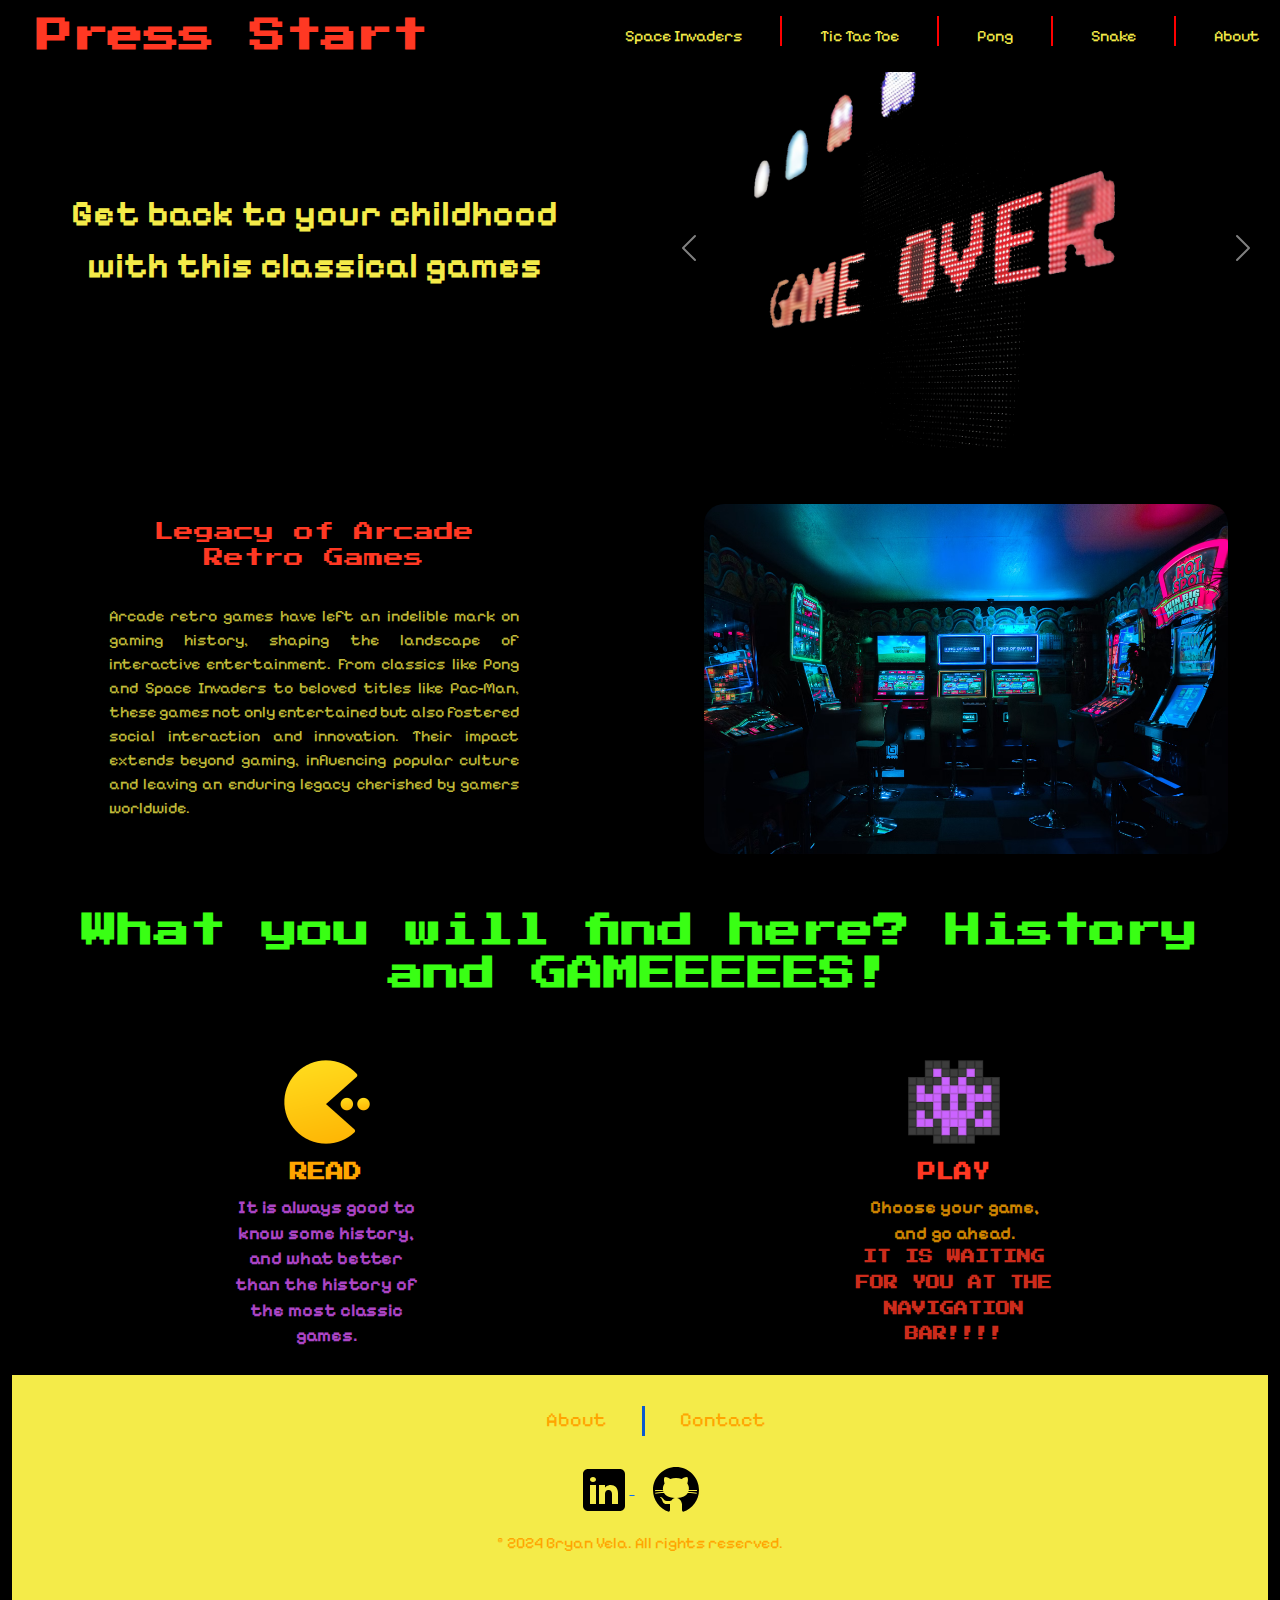
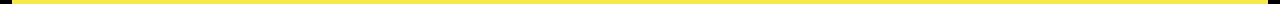
<file: index.html>
<!DOCTYPE html>
<html lang="en">

<head>
    <meta charset="UTF-8">
    <meta name="viewport" content="width=device-width, initial-scale=1.0">
    <meta name="description" content="Classic Video Games Webpage">
    <meta name="keywords" content="Classic Games, Tic Tac Toe, Pong, Snake, Space Invaders">
    <meta name="author" content="Bryan Vela">
    <!-- BS 5.3  start -->
    <link href="https://cdn.jsdelivr.net/npm/bootstrap@5.3.3/dist/css/bootstrap.min.css" rel="stylesheet"
        integrity="sha384-QWTKZyjpPEjISv5WaRU9OFeRpok6YctnYmDr5pNlyT2bRjXh0JMhjY6hW+ALEwIH" crossorigin="anonymous">
    <!-- BS 5.3  end -->
    <link rel="stylesheet" href="css\styles.css">
    <title>Press Start</title>
</head>

<body>
    <div>
        <!-- navbar inicia -->
        <nav class="navbar fixed-top navbar-expand-lg navbar-dark">
            <div class="container-fluid">
                <a class="navbar-brand minilogo" href="">Press Start</a>
                <button class="navbar-toggler" type="button" data-bs-toggle="collapse"
                    data-bs-target="#navbarNavAltMarkup" aria-controls="navbarNavAltMarkup" aria-expanded="false"
                    aria-label="Toggle navigation">
                    <span class="navbar-toggler-icon"></span>
                </button>
                <div class="justify-content-end collapse navbar-collapse" id="navbarNavAltMarkup">
                    <ul class="navbar-nav text-align-right">
                        <li class="nav-item"><a class="nav-link letter2" href="pages\spaceinvaders.html">Space
                                Invaders</a></li>
                        <li class="line"></li>
                        <li class="nav-item"><a class="nav-link letter2" href="pages\tictactoe.html">Tic Tac Toe</a>
                        </li>
                        <li class="line"></li>
                        <li class="nav-item"><a class="nav-link letter2" href="pages\pong.html">Pong</a></li>
                        <li class="line"></li>
                        <li class="nav-item"><a class="nav-link letter2" href="pages\snake.html">Snake</a></li>
                        <li class="line"></li>
                        <li class="nav-item"><a class="nav-link letter2" href="pages\about.html">About</a></li>
                    </ul>
                </div>
            </div>
        </nav>
        <!-- nav bar end -->
        <main>
            <div class="row">
                <div class="col-sm-12 col-md-6 align-content-center p-5">
                    <p class="letter1">Get back to your childhood with this classical games</p>
                </div>
                <div id="carouselExample" class="col-sm-12 col-md-6 carousel slide p-5">
                    <div class="carousel-inner">
                        <div class="carousel-item active picmod picmod">
                            <img src="assets\img\Image Pasted 2024-11-03 at 10.38.56.png" class="d-block w-100"
                                alt="pacman.png">
                        </div>
                        <div class="carousel-item picmod">
                            <img src="assets\img\retro2.jpg" class="d-block w-100" alt="retro2.jpg">
                        </div>
                        <div class="carousel-item picmod">
                            <img src="assets\img\spaceinva1.jpg" class="d-block w-100" alt="spaceinva1.jpg">
                        </div>
                        <div class="carousel-item picmod">
                            <img src="assets\img\retro 3.webp" class="d-block w-100" alt="retro3.webp">
                        </div>
                    </div>
                    <button class="carousel-control-prev" type="button" data-bs-target="#carouselExample"
                        data-bs-slide="prev">
                        <span class="carousel-control-prev-icon" aria-hidden="true"></span>
                        <span class="visually-hidden">Previous</span>
                    </button>
                    <button class="carousel-control-next" type="button" data-bs-target="#carouselExample"
                        data-bs-slide="next">
                        <span class="carousel-control-next-icon" aria-hidden="true"></span>
                        <span class="visually-hidden">Next</span>
                    </button>
                </div>
            </div>
        </main>
        <div class="row">
            <div class="col-sm-12 col-md-6 align-items-center">
                <h2 class="title4 align-content-center">Legacy of Arcade <br>Retro Games</h2>
                <div class="row">
                    <div class="col-sm-1 col-md-2"></div>
                    <p class="col-sm-10 col-md-8 title5">Arcade retro games have left an indelible mark on gaming
                        history, shaping the landscape of
                        interactive entertainment. From classics like Pong and Space Invaders to beloved titles like
                        Pac-Man, these games not only entertained but also fostered social interaction and innovation.
                        Their impact extends beyond gaming, influencing popular culture and leaving an enduring legacy
                        cherished by gamers worldwide.</p>
                    <div class="col-sm-1 col-md-2"></div>
                </div>
                <div></div>
            </div>
            <div class="col-sm-12 col-md-6  p-2">
                <img class="d-block mx-auto img2 img-fluid" src="assets\img\Image Pasted 2024-11-03 at 11.06.17.png"
                    alt="zonegame.png">
            </div>
        </div>
        <div class="container-fluid">
            <h3 class="font6 p-5">What you will find here? History and GAMEEEEES!</h2>
                <div class="container-fluid">
                    <div class="row">
                        <div class="col-6">
                            <img class="d-block mx-auto img-fluid"
                                src="assets\img\Image Pasted 2024-11-03 at 12.18.56.png" alt="space1.png">
                        </div>
                        <div class="col-6">
                            <img class="d-block mx-auto img-fluid"
                                src="assets\img\Image Pasted 2024-11-03 at 12.20.42.png" alt="space2.png">
                        </div>
                    </div>
                    <div class="row">
                        <div class="col-6">
                            <h3 class="d-block mx-auto title2">READ</h3>
                        </div>
                        <div class="col-6">
                            <h3 class="d-block mx-auto title3">PLAY</h3>
                        </div>
                    </div>
                    <div class="row">
                        <div class="col-6">
                            <p class="d-block mx-auto text-center paragrap1">It is always good to know some history, and
                                what better than the
                                history of the
                                most classic games.</p>
                        </div>
                        <div class="col-6">
                            <p class="d-block mx-auto text-center paragrap2">Choose your game, and go ahead. <b><br>IT
                                    IS WAITING FOR YOU AT THE NAVIGATION BAR!!!!</b></p>
                        </div>
                    </div>
                </div>
                <!-- footer start -->
                <footer class="container-fluid">
                    <nav class="col-12 link-bar-2">
                        <ul>
                            <li><a href="pages\about.html">About</a></li>
                            <li class="line2"></li>
                            <li><a href="mailto:bryanedinson1998@hotmail.com">Contact</a></li>
                        </ul>
                    </nav>
                    <div class="col-12 p-0 text-center">
                        <a class="pe-2" href="https://www.linkedin.com/in/bryanedinsonvelan/" target="_blank">
                            <svg xmlns="http://www.w3.org/2000/svg" x="0px" y="0px" width="50" height="50"
                                viewBox="0 0 50 50">
                                <path
                                    d="M41,4H9C6.24,4,4,6.24,4,9v32c0,2.76,2.24,5,5,5h32c2.76,0,5-2.24,5-5V9C46,6.24,43.76,4,41,4z M17,20v19h-6V20H17z M11,14.47c0-1.4,1.2-2.47,3-2.47s2.93,1.07,3,2.47c0,1.4-1.12,2.53-3,2.53C12.2,17,11,15.87,11,14.47z M39,39h-6c0,0,0-9.26,0-10 c0-2-1-4-3.5-4.04h-0.08C27,24.96,26,27.02,26,29c0,0.91,0,10,0,10h-6V20h6v2.56c0,0,1.93-2.56,5.81-2.56 c3.97,0,7.19,2.73,7.19,8.26V39z">
                                </path>
                            </svg>
                        </a>
                        <a class="ps-2" href="https://github.com/bryanvela98" target="_blank">
                            <svg xmlns="http://www.w3.org/2000/svg" x="0px" y="0px" width="50" height="50"
                                viewBox="0 0 50 50">
                                <path
                                    d="M17.791,46.836C18.502,46.53,19,45.823,19,45v-5.4c0-0.197,0.016-0.402,0.041-0.61C19.027,38.994,19.014,38.997,19,39 c0,0-3,0-3.6,0c-1.5,0-2.8-0.6-3.4-1.8c-0.7-1.3-1-3.5-2.8-4.7C8.9,32.3,9.1,32,9.7,32c0.6,0.1,1.9,0.9,2.7,2c0.9,1.1,1.8,2,3.4,2 c2.487,0,3.82-0.125,4.622-0.555C21.356,34.056,22.649,33,24,33v-0.025c-5.668-0.182-9.289-2.066-10.975-4.975 c-3.665,0.042-6.856,0.405-8.677,0.707c-0.058-0.327-0.108-0.656-0.151-0.987c1.797-0.296,4.843-0.647,8.345-0.714 c-0.112-0.276-0.209-0.559-0.291-0.849c-3.511-0.178-6.541-0.039-8.187,0.097c-0.02-0.332-0.047-0.663-0.051-0.999 c1.649-0.135,4.597-0.27,8.018-0.111c-0.079-0.5-0.13-1.011-0.13-1.543c0-1.7,0.6-3.5,1.7-5c-0.5-1.7-1.2-5.3,0.2-6.6 c2.7,0,4.6,1.3,5.5,2.1C21,13.4,22.9,13,25,13s4,0.4,5.6,1.1c0.9-0.8,2.8-2.1,5.5-2.1c1.5,1.4,0.7,5,0.2,6.6c1.1,1.5,1.7,3.2,1.6,5 c0,0.484-0.045,0.951-0.11,1.409c3.499-0.172,6.527-0.034,8.204,0.102c-0.002,0.337-0.033,0.666-0.051,0.999 c-1.671-0.138-4.775-0.28-8.359-0.089c-0.089,0.336-0.197,0.663-0.325,0.98c3.546,0.046,6.665,0.389,8.548,0.689 c-0.043,0.332-0.093,0.661-0.151,0.987c-1.912-0.306-5.171-0.664-8.879-0.682C35.112,30.873,31.557,32.75,26,32.969V33 c2.6,0,5,3.9,5,6.6V45c0,0.823,0.498,1.53,1.209,1.836C41.37,43.804,48,35.164,48,25C48,12.318,37.683,2,25,2S2,12.318,2,25 C2,35.164,8.63,43.804,17.791,46.836z">
                                </path>
                            </svg>
                        </a>
                    </div>
                    <div class="col-12 align-items-center">
                        <p class="col-12 align-items-center" style="font-family: Pixelify Sans; height:50px">© 2024
                            Bryan
                            Vela. All rights reserved.</p>
                    </div>
                </footer>
                <!-- footer end -->
                <script src="https://cdn.jsdelivr.net/npm/bootstrap@5.3.3/dist/js/bootstrap.bundle.min.js"
                    integrity="sha384-YvpcrYf0tY3lHB60NNkmXc5s9fDVZLESaAA55NDzOxhy9GkcIdslK1eN7N6jIeHz"
                    crossorigin="anonymous"></script>
</body>

</html>
</file>
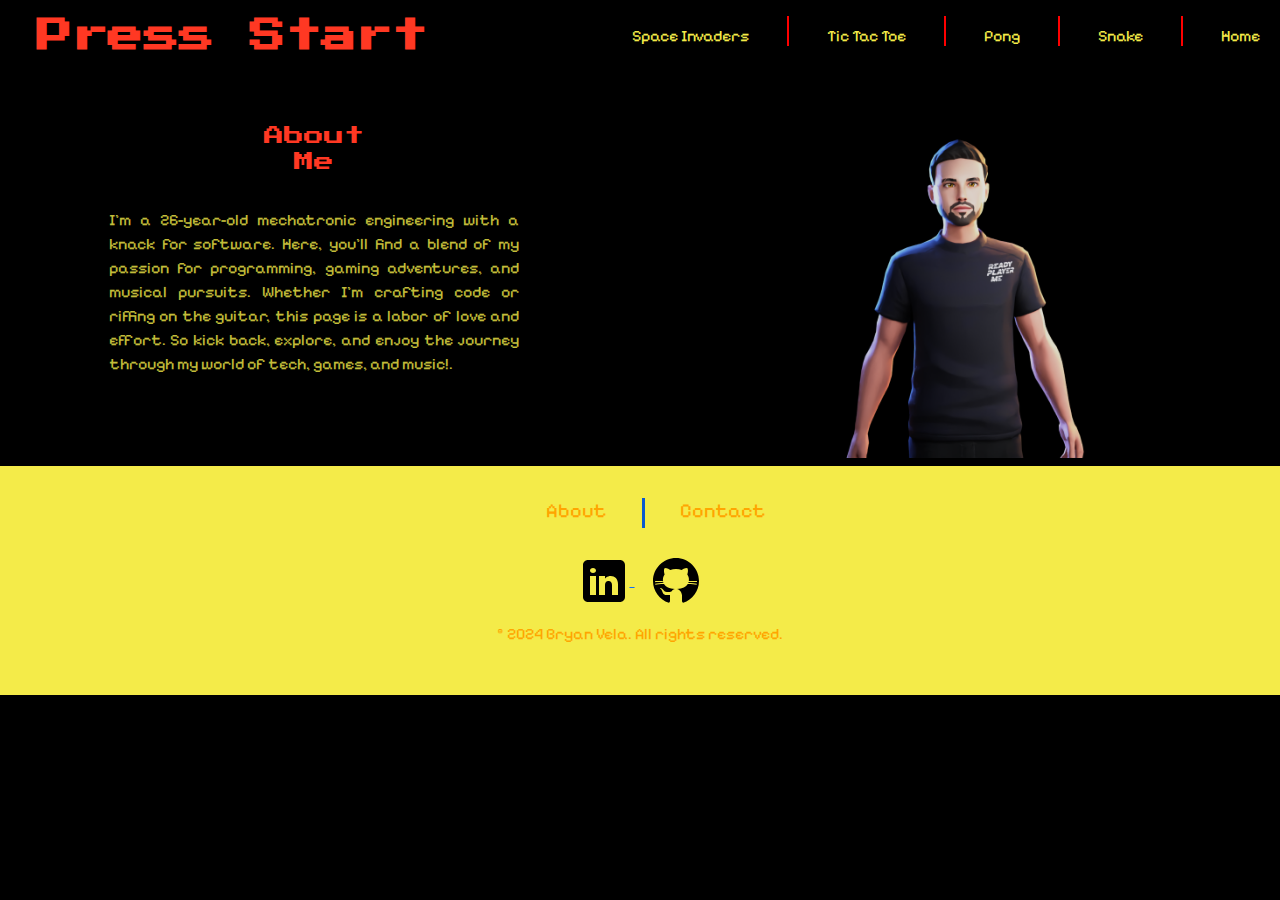
<file: pages/about.html>
<!DOCTYPE html>
<html lang="en">

<head>
    <meta charset="UTF-8">
    <meta name="viewport" content="width=device-width, initial-scale=1.0">
    <meta name="description" content="Classic Video Games Webpage">
    <meta name="keywords" content="Classic Games, Tic Tac Toe, Pong, Snake, Space Invaders">
    <meta name="author" content="Bryan Vela">
    <!-- BS 5.3  start -->
    <link href="https://cdn.jsdelivr.net/npm/bootstrap@5.3.3/dist/css/bootstrap.min.css" rel="stylesheet"
        integrity="sha384-QWTKZyjpPEjISv5WaRU9OFeRpok6YctnYmDr5pNlyT2bRjXh0JMhjY6hW+ALEwIH" crossorigin="anonymous">
    <!-- BS 5.3  end -->
    <link rel="stylesheet" href="../css/styles.css">
    <title>Press Start</title>
</head>

<body>
    <div>
        <!-- navbar inicia -->
        <nav class="navbar fixed-top navbar-expand-lg navbar-dark">
            <div class="container-fluid">
                <a class="navbar-brand minilogo" href="">Press Start</a>
                <button class="navbar-toggler" type="button" data-bs-toggle="collapse"
                    data-bs-target="#navbarNavAltMarkup" aria-controls="navbarNavAltMarkup" aria-expanded="false"
                    aria-label="Toggle navigation">
                    <span class="navbar-toggler-icon"></span>
                </button>
                <div class="justify-content-end collapse navbar-collapse" id="navbarNavAltMarkup">
                    <ul class="navbar-nav text-align-right">
                        <li class="nav-item"><a class="nav-link letter2" href="../pages\spaceinvaders.html">Space
                                Invaders</a></li>
                        <li class="line"></li>
                        <li class="nav-item"><a class="nav-link letter2" href="../pages\tictactoe.html">Tic Tac Toe</a>
                        </li>
                        <li class="line"></li>
                        <li class="nav-item"><a class="nav-link letter2" href="../pages/pong.html">Pong</a></li>
                        <li class="line"></li>
                        <li class="nav-item"><a class="nav-link letter2" href="../pages\snake.html">Snake</a></li>
                        <li class="line"></li>
                        <li class="nav-item"><a class="nav-link letter2" href="../index.html">Home</a></li>
                    </ul>
                </div>
            </div>
        </nav>
        <!-- nav bar end -->
        <div style="height: 100px;"></div>
        <main>
            <div class="row">
                <div class="col-sm-12 col-md-6 align-items-center">
                    <h2 class="title4 align-content-center">About<br>Me</h2>
                    <div class="row">
                        <div class="col-sm-1 col-md-2"></div>
                        <p class="col-sm-10 col-md-8 title5">I'm a 26-year-old mechatronic engineering with a knack for software. Here, you'll find a blend of my passion for programming, gaming adventures, and musical pursuits. Whether I'm crafting code or riffing on the guitar, this page is a labor of love and effort. So kick back, explore, and enjoy the journey through my world of tech, games, and music!.
                        </p>
                        <div class="col-sm-1 col-md-2"></div>
                    </div>
                </div>
                <div class="col-sm-12 col-md-6  p-2">
                    <img class="d-block mx-auto img2 img-fluid" src="../assets/img/ReadyPlayerMe-Avatar.png"
                        alt="">
                </div>
            </div>
        </main>
        <div class="container-fluid">
        </div>
        <!-- footer start -->
        <footer class="container-fluid">
            <nav class="col-12 link-bar-2">
                <ul>
                    <li><a href="about.html">About</a></li>
                    <li class="line2"></li>
                    <li><a href="mailto:bryanedinson1998@hotmail.com">Contact</a></li>
                </ul>
            </nav>
            <div class="col-12 p-0 text-center">
                <a class="pe-2" href="https://www.linkedin.com/in/bryanedinsonvelan/" target="_blank">
                    <svg xmlns="http://www.w3.org/2000/svg" x="0px" y="0px" width="50" height="50" viewBox="0 0 50 50">
                        <path
                            d="M41,4H9C6.24,4,4,6.24,4,9v32c0,2.76,2.24,5,5,5h32c2.76,0,5-2.24,5-5V9C46,6.24,43.76,4,41,4z M17,20v19h-6V20H17z M11,14.47c0-1.4,1.2-2.47,3-2.47s2.93,1.07,3,2.47c0,1.4-1.12,2.53-3,2.53C12.2,17,11,15.87,11,14.47z M39,39h-6c0,0,0-9.26,0-10 c0-2-1-4-3.5-4.04h-0.08C27,24.96,26,27.02,26,29c0,0.91,0,10,0,10h-6V20h6v2.56c0,0,1.93-2.56,5.81-2.56 c3.97,0,7.19,2.73,7.19,8.26V39z">
                        </path>
                    </svg>
                </a>
                <a class="ps-2" href="https://github.com/bryanvela98" target="_blank">
                    <svg xmlns="http://www.w3.org/2000/svg" x="0px" y="0px" width="50" height="50" viewBox="0 0 50 50">
                        <path
                            d="M17.791,46.836C18.502,46.53,19,45.823,19,45v-5.4c0-0.197,0.016-0.402,0.041-0.61C19.027,38.994,19.014,38.997,19,39 c0,0-3,0-3.6,0c-1.5,0-2.8-0.6-3.4-1.8c-0.7-1.3-1-3.5-2.8-4.7C8.9,32.3,9.1,32,9.7,32c0.6,0.1,1.9,0.9,2.7,2c0.9,1.1,1.8,2,3.4,2 c2.487,0,3.82-0.125,4.622-0.555C21.356,34.056,22.649,33,24,33v-0.025c-5.668-0.182-9.289-2.066-10.975-4.975 c-3.665,0.042-6.856,0.405-8.677,0.707c-0.058-0.327-0.108-0.656-0.151-0.987c1.797-0.296,4.843-0.647,8.345-0.714 c-0.112-0.276-0.209-0.559-0.291-0.849c-3.511-0.178-6.541-0.039-8.187,0.097c-0.02-0.332-0.047-0.663-0.051-0.999 c1.649-0.135,4.597-0.27,8.018-0.111c-0.079-0.5-0.13-1.011-0.13-1.543c0-1.7,0.6-3.5,1.7-5c-0.5-1.7-1.2-5.3,0.2-6.6 c2.7,0,4.6,1.3,5.5,2.1C21,13.4,22.9,13,25,13s4,0.4,5.6,1.1c0.9-0.8,2.8-2.1,5.5-2.1c1.5,1.4,0.7,5,0.2,6.6c1.1,1.5,1.7,3.2,1.6,5 c0,0.484-0.045,0.951-0.11,1.409c3.499-0.172,6.527-0.034,8.204,0.102c-0.002,0.337-0.033,0.666-0.051,0.999 c-1.671-0.138-4.775-0.28-8.359-0.089c-0.089,0.336-0.197,0.663-0.325,0.98c3.546,0.046,6.665,0.389,8.548,0.689 c-0.043,0.332-0.093,0.661-0.151,0.987c-1.912-0.306-5.171-0.664-8.879-0.682C35.112,30.873,31.557,32.75,26,32.969V33 c2.6,0,5,3.9,5,6.6V45c0,0.823,0.498,1.53,1.209,1.836C41.37,43.804,48,35.164,48,25C48,12.318,37.683,2,25,2S2,12.318,2,25 C2,35.164,8.63,43.804,17.791,46.836z">
                        </path>
                    </svg>
                </a>
            </div>
            <div class="col-12 align-items-center">
                <p class="col-12 align-items-center" style="font-family: Pixelify Sans; height:50px">© 2024
                    Bryan
                    Vela. All rights reserved.</p>
            </div>
        </footer>
        <!-- footer end -->
        <script src="https://cdn.jsdelivr.net/npm/bootstrap@5.3.3/dist/js/bootstrap.bundle.min.js"
            integrity="sha384-YvpcrYf0tY3lHB60NNkmXc5s9fDVZLESaAA55NDzOxhy9GkcIdslK1eN7N6jIeHz"
            crossorigin="anonymous"></script>
</body>

</html>
</file>
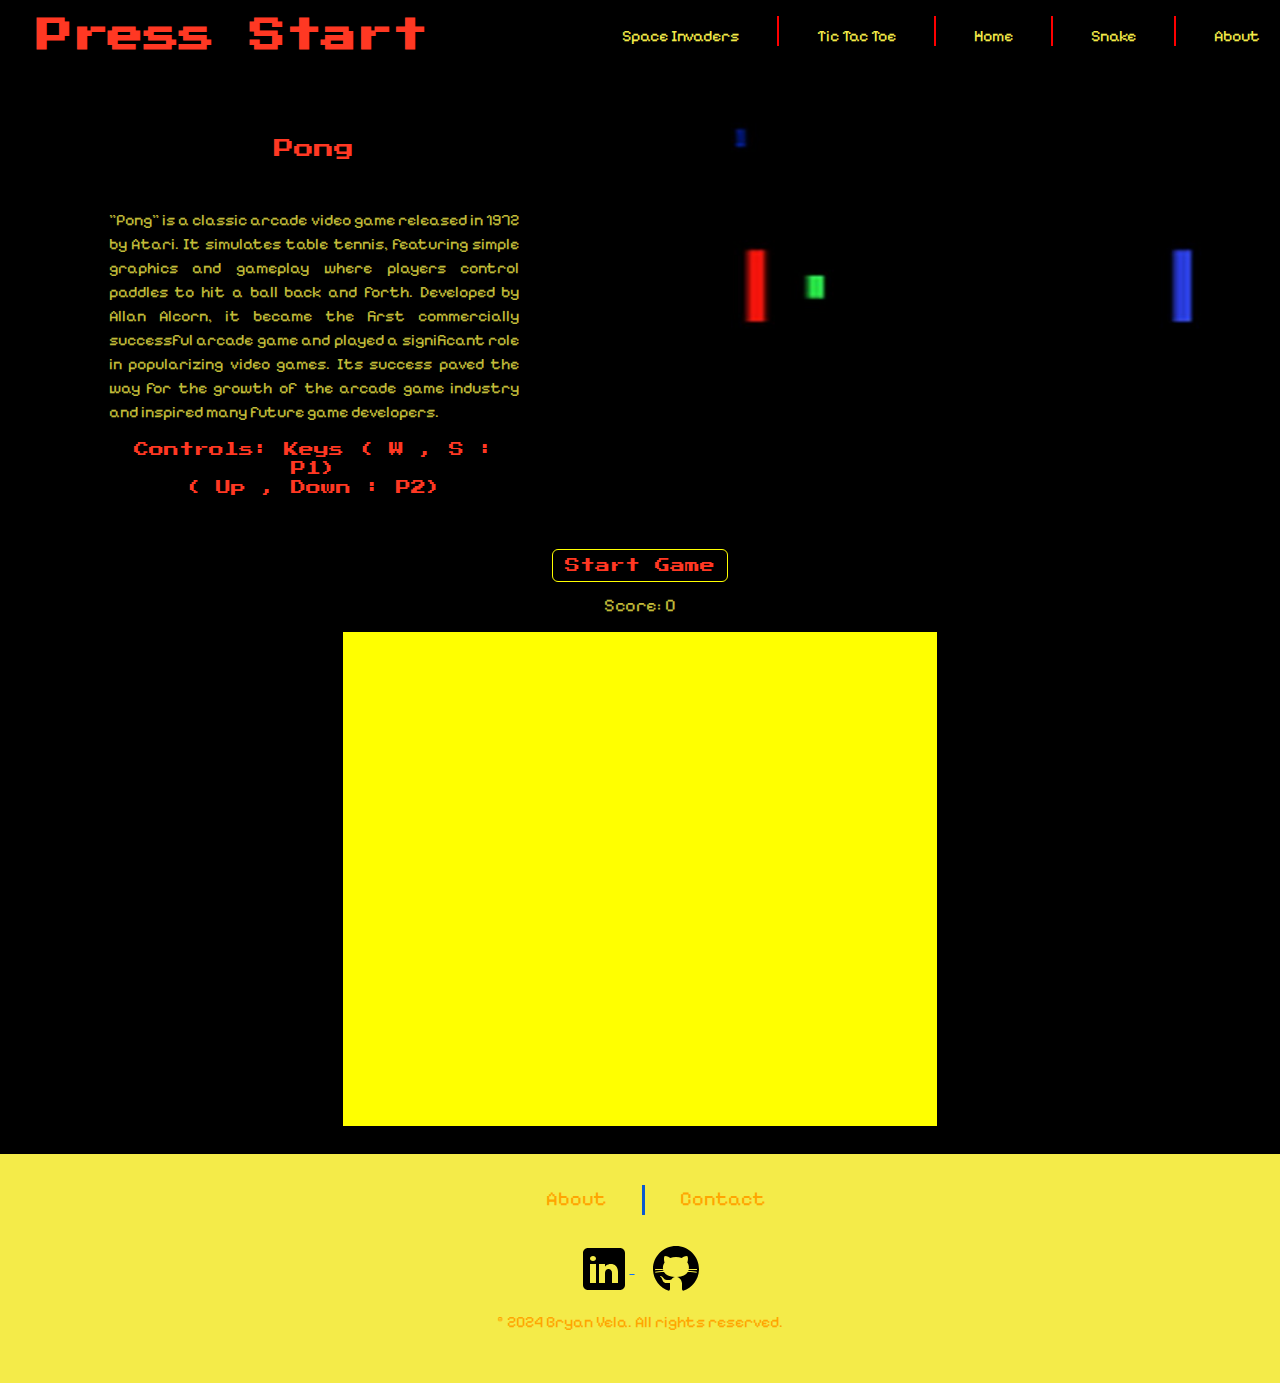
<file: pages/pong.html>
<!DOCTYPE html>
<html lang="en">

<head>
    <meta charset="UTF-8">
    <meta name="viewport" content="width=device-width, initial-scale=1.0">
    <meta name="description" content="Classic Video Games Webpage">
    <meta name="keywords" content="Classic Games, Tic Tac Toe, Pong, Snake, Space Invaders">
    <meta name="author" content="Bryan Vela">
    <!-- BS 5.3  start -->
    <link href="https://cdn.jsdelivr.net/npm/bootstrap@5.3.3/dist/css/bootstrap.min.css" rel="stylesheet"
        integrity="sha384-QWTKZyjpPEjISv5WaRU9OFeRpok6YctnYmDr5pNlyT2bRjXh0JMhjY6hW+ALEwIH" crossorigin="anonymous">
    <!-- BS 5.3  end -->
    <link rel="stylesheet" href="../css/styles.css">
    <title>Press Start</title>
</head>

<body>
    <div>
        <!-- navbar inicia -->
        <nav class="navbar fixed-top navbar-expand-lg navbar-dark">
            <div class="container-fluid">
                <a class="navbar-brand minilogo" href="">Press Start</a>
                <button class="navbar-toggler" type="button" data-bs-toggle="collapse"
                    data-bs-target="#navbarNavAltMarkup" aria-controls="navbarNavAltMarkup" aria-expanded="false"
                    aria-label="Toggle navigation">
                    <span class="navbar-toggler-icon"></span>
                </button>
                <div class="justify-content-end collapse navbar-collapse" id="navbarNavAltMarkup">
                    <ul class="navbar-nav text-align-right">
                        <li class="nav-item"><a class="nav-link letter2" href="../pages\spaceinvaders.html">Space
                                Invaders</a></li>
                        <li class="line"></li>
                        <li class="nav-item"><a class="nav-link letter2" href="../pages\tictactoe.html">Tic Tac Toe</a>
                        </li>
                        <li class="line"></li>
                        <li class="nav-item"><a class="nav-link letter2" href="../index.html">Home</a></li>
                        <li class="line"></li>
                        <li class="nav-item"><a class="nav-link letter2" href="../pages\snake.html">Snake</a></li>
                        <li class="line"></li>
                        <li class="nav-item"><a class="nav-link letter2" href="../pages\about.html">About</a></li>
                    </ul>
                </div>
            </div>
        </nav>
        <!-- nav bar end -->
        <div style="height: 100px;"></div>
        <main>
            <div class="row">
                <div class="col-sm-12 col-md-6 align-items-center">
                    <h2 class="title4 align-content-center">Pong</h2>
                    <div class="row">
                        <div class="col-sm-1 col-md-2"></div>
                        <p class="col-sm-10 col-md-8 title5">
                            "Pong" is a classic arcade video game released in 1972 by Atari. It simulates table tennis, featuring simple graphics and gameplay where players control paddles to hit a ball back and forth. Developed by Allan Alcorn, it became the first commercially successful arcade game and played a significant role in popularizing video games. Its success paved the way for the growth of the arcade game industry and inspired many future game developers.
                        </p>
                        <div class="col-sm-1 col-md-2"></div>
                        <div class="col-sm-1 col-md-2"></div>
                        <p class="col-sm-10 col-md-8 titleControls">
                            Controls: Keys ( W , S : P1) <br>( Up , Down : P2)
                        </p>
                        <div class="col-sm-1 col-md-2"></div>
                    </div>
                </div>
                <div class="col-sm-12 col-md-6  p-2">
                    <img class="d-block mx-auto img2 img-fluid" src="../assets/img/pong.jpeg"
                        alt="">
                </div>
            </div>
        </main>
        <div style="height: 25px;"></div>
        <div class="container-fluid">
            <div><button id="startButton" class="buttongame btn btn-outline-warning">Start Game</button>
                <span id="scoreDisplay">Score: 0</span>
            </div>
            <div class="canvas-container-pong"> 
                <canvas id="gameCanvasPong" width="600" height="500"></canvas>
                <script src="../js/pong.js"></script>
            </div>
        </div>
        <div style="height: 25px;"></div>
        <!-- footer start -->
        <footer class="container-fluid">
            <nav class="col-12 link-bar-2">
                <ul>
                    <li><a href="../pages/about.html">About</a></li>
                    <li class="line2"></li>
                    <li><a href="mailto:bryanedinson1998@hotmail.com">Contact</a></li>
                </ul>
            </nav>
            <div class="col-12 p-0 text-center">
                <a class="pe-2" href="https://www.linkedin.com/in/bryanedinsonvelan/" target="_blank">
                    <svg xmlns="http://www.w3.org/2000/svg" x="0px" y="0px" width="50" height="50" viewBox="0 0 50 50">
                        <path
                            d="M41,4H9C6.24,4,4,6.24,4,9v32c0,2.76,2.24,5,5,5h32c2.76,0,5-2.24,5-5V9C46,6.24,43.76,4,41,4z M17,20v19h-6V20H17z M11,14.47c0-1.4,1.2-2.47,3-2.47s2.93,1.07,3,2.47c0,1.4-1.12,2.53-3,2.53C12.2,17,11,15.87,11,14.47z M39,39h-6c0,0,0-9.26,0-10 c0-2-1-4-3.5-4.04h-0.08C27,24.96,26,27.02,26,29c0,0.91,0,10,0,10h-6V20h6v2.56c0,0,1.93-2.56,5.81-2.56 c3.97,0,7.19,2.73,7.19,8.26V39z">
                        </path>
                    </svg>
                </a>
                <a class="ps-2" href="https://github.com/bryanvela98" target="_blank">
                    <svg xmlns="http://www.w3.org/2000/svg" x="0px" y="0px" width="50" height="50" viewBox="0 0 50 50">
                        <path
                            d="M17.791,46.836C18.502,46.53,19,45.823,19,45v-5.4c0-0.197,0.016-0.402,0.041-0.61C19.027,38.994,19.014,38.997,19,39 c0,0-3,0-3.6,0c-1.5,0-2.8-0.6-3.4-1.8c-0.7-1.3-1-3.5-2.8-4.7C8.9,32.3,9.1,32,9.7,32c0.6,0.1,1.9,0.9,2.7,2c0.9,1.1,1.8,2,3.4,2 c2.487,0,3.82-0.125,4.622-0.555C21.356,34.056,22.649,33,24,33v-0.025c-5.668-0.182-9.289-2.066-10.975-4.975 c-3.665,0.042-6.856,0.405-8.677,0.707c-0.058-0.327-0.108-0.656-0.151-0.987c1.797-0.296,4.843-0.647,8.345-0.714 c-0.112-0.276-0.209-0.559-0.291-0.849c-3.511-0.178-6.541-0.039-8.187,0.097c-0.02-0.332-0.047-0.663-0.051-0.999 c1.649-0.135,4.597-0.27,8.018-0.111c-0.079-0.5-0.13-1.011-0.13-1.543c0-1.7,0.6-3.5,1.7-5c-0.5-1.7-1.2-5.3,0.2-6.6 c2.7,0,4.6,1.3,5.5,2.1C21,13.4,22.9,13,25,13s4,0.4,5.6,1.1c0.9-0.8,2.8-2.1,5.5-2.1c1.5,1.4,0.7,5,0.2,6.6c1.1,1.5,1.7,3.2,1.6,5 c0,0.484-0.045,0.951-0.11,1.409c3.499-0.172,6.527-0.034,8.204,0.102c-0.002,0.337-0.033,0.666-0.051,0.999 c-1.671-0.138-4.775-0.28-8.359-0.089c-0.089,0.336-0.197,0.663-0.325,0.98c3.546,0.046,6.665,0.389,8.548,0.689 c-0.043,0.332-0.093,0.661-0.151,0.987c-1.912-0.306-5.171-0.664-8.879-0.682C35.112,30.873,31.557,32.75,26,32.969V33 c2.6,0,5,3.9,5,6.6V45c0,0.823,0.498,1.53,1.209,1.836C41.37,43.804,48,35.164,48,25C48,12.318,37.683,2,25,2S2,12.318,2,25 C2,35.164,8.63,43.804,17.791,46.836z">
                        </path>
                    </svg>
                </a>
            </div>
            <div class="col-12 align-items-center">
                <p class="col-12 align-items-center" style="font-family: Pixelify Sans; height:50px">© 2024
                    Bryan
                    Vela. All rights reserved.</p>
            </div>
        </footer>
        <!-- footer end -->
        <script src="https://cdn.jsdelivr.net/npm/bootstrap@5.3.3/dist/js/bootstrap.bundle.min.js"
            integrity="sha384-YvpcrYf0tY3lHB60NNkmXc5s9fDVZLESaAA55NDzOxhy9GkcIdslK1eN7N6jIeHz"
            crossorigin="anonymous"></script>

</html>
</file>
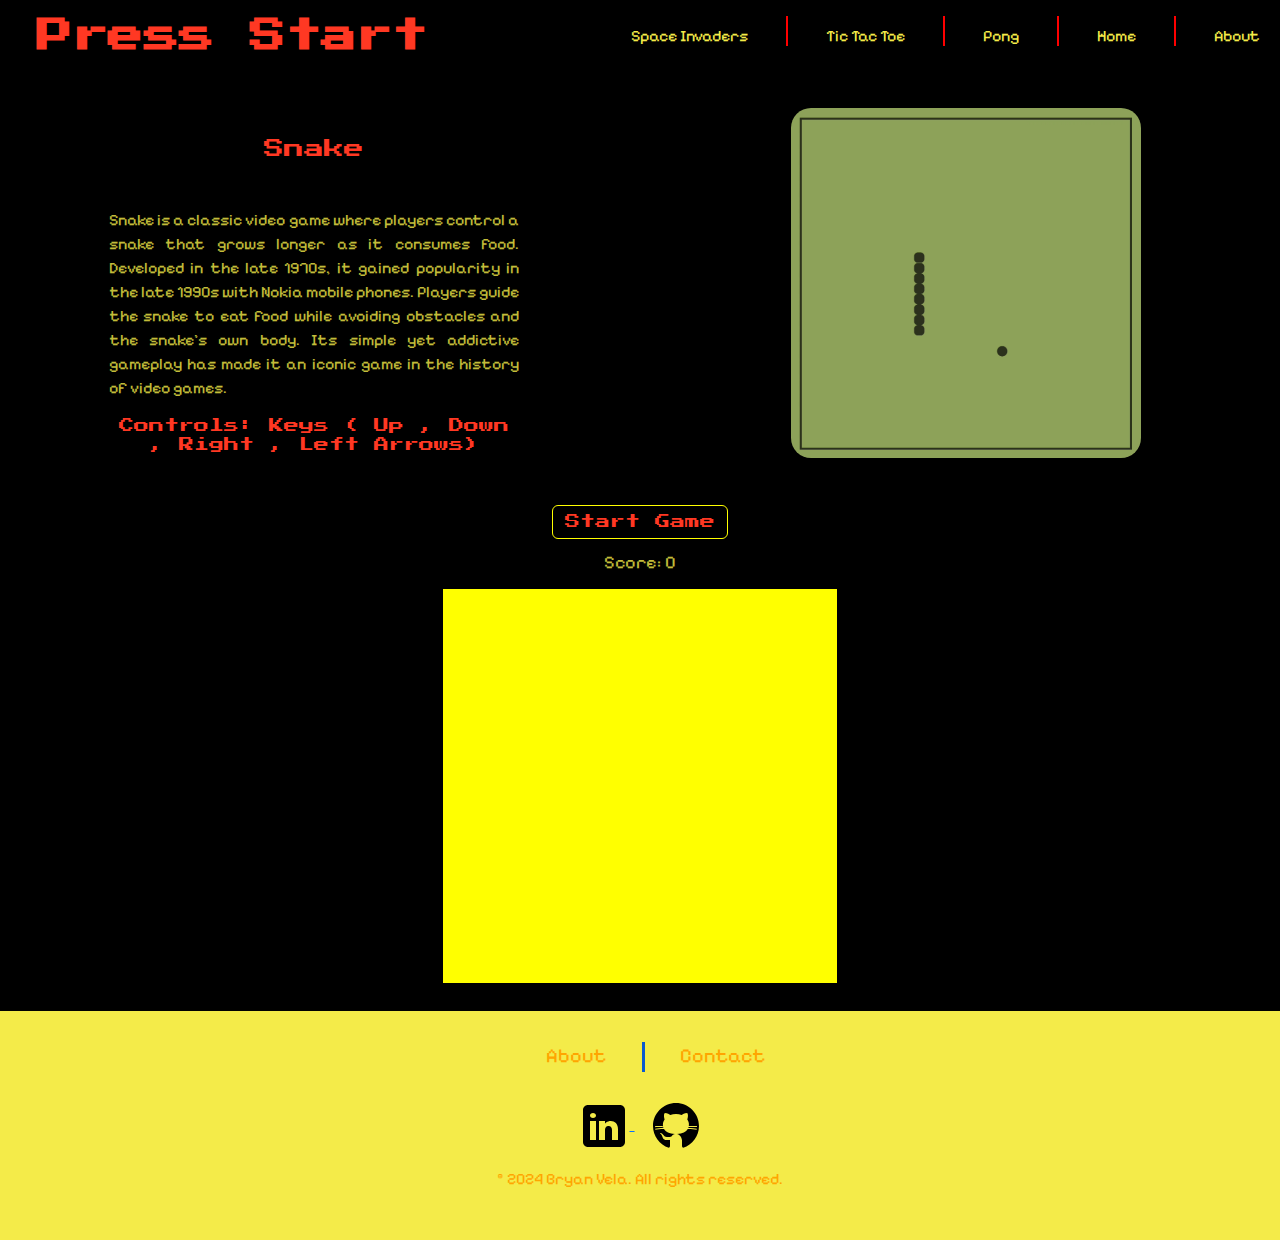
<file: pages/snake.html>
<!DOCTYPE html>
<html lang="en">

<head>
    <meta charset="UTF-8">
    <meta name="viewport" content="width=device-width, initial-scale=1.0">
    <meta name="description" content="Classic Video Games Webpage">
    <meta name="keywords" content="Classic Games, Tic Tac Toe, Pong, Snake, Space Invaders">
    <meta name="author" content="Bryan Vela">
    <!-- BS 5.3  start -->
    <link href="https://cdn.jsdelivr.net/npm/bootstrap@5.3.3/dist/css/bootstrap.min.css" rel="stylesheet"
        integrity="sha384-QWTKZyjpPEjISv5WaRU9OFeRpok6YctnYmDr5pNlyT2bRjXh0JMhjY6hW+ALEwIH" crossorigin="anonymous">
    <!-- BS 5.3  end -->
    <link rel="stylesheet" href="../css/styles.css">
    <title>Press Start</title>
</head>

<body>
    <div>
        <!-- navbar inicia -->
        <nav class="navbar fixed-top navbar-expand-lg navbar-dark">
            <div class="container-fluid">
                <a class="navbar-brand minilogo" href="">Press Start</a>
                <button class="navbar-toggler" type="button" data-bs-toggle="collapse"
                    data-bs-target="#navbarNavAltMarkup" aria-controls="navbarNavAltMarkup" aria-expanded="false"
                    aria-label="Toggle navigation">
                    <span class="navbar-toggler-icon"></span>
                </button>
                <div class="justify-content-end collapse navbar-collapse" id="navbarNavAltMarkup">
                    <ul class="navbar-nav text-align-right">
                        <li class="nav-item"><a class="nav-link letter2" href="../pages\spaceinvaders.html">Space
                                Invaders</a></li>
                        <li class="line"></li>
                        <li class="nav-item"><a class="nav-link letter2" href="../pages\tictactoe.html">Tic Tac Toe</a>
                        </li>
                        <li class="line"></li>
                        <li class="nav-item"><a class="nav-link letter2" href="../pages/pong.html">Pong</a></li>
                        <li class="line"></li>
                        <li class="nav-item"><a class="nav-link letter2" href="../index.html">Home</a></li>
                        <li class="line"></li>
                        <li class="nav-item"><a class="nav-link letter2" href="../pages\about.html">About</a></li>
                    </ul>
                </div>
            </div>
        </nav>
        <!-- nav bar end -->
        <div style="height: 100px;"></div>
        <main>
            <div class="row">
                <div class="col-sm-12 col-md-6 align-items-center">
                    <h2 class="title4 align-content-center">Snake</h2>
                    <div class="row">
                        <div class="col-sm-1 col-md-2"></div>
                        <p class="col-sm-10 col-md-8 title5">Snake is a classic video game where players control a snake
                            that grows longer as it consumes food. Developed in the late 1970s, it gained popularity in
                            the late 1990s with Nokia mobile phones. Players guide the snake to eat food while avoiding
                            obstacles and the snake's own body. Its simple yet addictive gameplay has made it an iconic
                            game in the history of video games.
                        </p>
                        <div class="col-sm-1 col-md-2"></div>
                        <div class="col-sm-1 col-md-2"></div>
                        <p class="col-sm-10 col-md-8 titleControls">
                            Controls: Keys ( Up , Down , Right , Left Arrows)
                        </p>
                        <div class="col-sm-1 col-md-2"></div>
                    </div>
                </div>
                <div class="col-sm-12 col-md-6  p-2">
                    <img class="d-block mx-auto img2 img-fluid" src="../assets/img/snake.png" alt="snake.png">
                </div>
            </div>
        </main>
        <div style="height: 25px;"></div>
        <div class="container-fluid">
            <div><button id="startButton" class="buttongame btn btn-outline-warning">Start Game</button>
                <span id="scoreDisplay">Score: 0</span>
            </div>
            <div class="canvas-container"> 
                <canvas id="gameCanvasSnake" width="400" height="400"></canvas>
                <script src="../js/snake.js"></script>
            </div>
        </div>
        <div style="height: 25px;"></div>
        <!-- footer start -->
        <footer class="container-fluid">
            <nav class="col-12 link-bar-2">
                <ul>
                    <li><a href="../pages/about.html">About</a></li>
                    <li class="line2"></li>
                    <li><a href="mailto:bryanedinson1998@hotmail.com">Contact</a></li>
                </ul>
            </nav>
            <div class="col-12 p-0 text-center">
                <a class="pe-2" href="https://www.linkedin.com/in/bryanedinsonvelan/" target="_blank">
                    <svg xmlns="http://www.w3.org/2000/svg" x="0px" y="0px" width="50" height="50" viewBox="0 0 50 50">
                        <path
                            d="M41,4H9C6.24,4,4,6.24,4,9v32c0,2.76,2.24,5,5,5h32c2.76,0,5-2.24,5-5V9C46,6.24,43.76,4,41,4z M17,20v19h-6V20H17z M11,14.47c0-1.4,1.2-2.47,3-2.47s2.93,1.07,3,2.47c0,1.4-1.12,2.53-3,2.53C12.2,17,11,15.87,11,14.47z M39,39h-6c0,0,0-9.26,0-10 c0-2-1-4-3.5-4.04h-0.08C27,24.96,26,27.02,26,29c0,0.91,0,10,0,10h-6V20h6v2.56c0,0,1.93-2.56,5.81-2.56 c3.97,0,7.19,2.73,7.19,8.26V39z">
                        </path>
                    </svg>
                </a>
                <a class="ps-2" href="https://github.com/bryanvela98" target="_blank">
                    <svg xmlns="http://www.w3.org/2000/svg" x="0px" y="0px" width="50" height="50" viewBox="0 0 50 50">
                        <path
                            d="M17.791,46.836C18.502,46.53,19,45.823,19,45v-5.4c0-0.197,0.016-0.402,0.041-0.61C19.027,38.994,19.014,38.997,19,39 c0,0-3,0-3.6,0c-1.5,0-2.8-0.6-3.4-1.8c-0.7-1.3-1-3.5-2.8-4.7C8.9,32.3,9.1,32,9.7,32c0.6,0.1,1.9,0.9,2.7,2c0.9,1.1,1.8,2,3.4,2 c2.487,0,3.82-0.125,4.622-0.555C21.356,34.056,22.649,33,24,33v-0.025c-5.668-0.182-9.289-2.066-10.975-4.975 c-3.665,0.042-6.856,0.405-8.677,0.707c-0.058-0.327-0.108-0.656-0.151-0.987c1.797-0.296,4.843-0.647,8.345-0.714 c-0.112-0.276-0.209-0.559-0.291-0.849c-3.511-0.178-6.541-0.039-8.187,0.097c-0.02-0.332-0.047-0.663-0.051-0.999 c1.649-0.135,4.597-0.27,8.018-0.111c-0.079-0.5-0.13-1.011-0.13-1.543c0-1.7,0.6-3.5,1.7-5c-0.5-1.7-1.2-5.3,0.2-6.6 c2.7,0,4.6,1.3,5.5,2.1C21,13.4,22.9,13,25,13s4,0.4,5.6,1.1c0.9-0.8,2.8-2.1,5.5-2.1c1.5,1.4,0.7,5,0.2,6.6c1.1,1.5,1.7,3.2,1.6,5 c0,0.484-0.045,0.951-0.11,1.409c3.499-0.172,6.527-0.034,8.204,0.102c-0.002,0.337-0.033,0.666-0.051,0.999 c-1.671-0.138-4.775-0.28-8.359-0.089c-0.089,0.336-0.197,0.663-0.325,0.98c3.546,0.046,6.665,0.389,8.548,0.689 c-0.043,0.332-0.093,0.661-0.151,0.987c-1.912-0.306-5.171-0.664-8.879-0.682C35.112,30.873,31.557,32.75,26,32.969V33 c2.6,0,5,3.9,5,6.6V45c0,0.823,0.498,1.53,1.209,1.836C41.37,43.804,48,35.164,48,25C48,12.318,37.683,2,25,2S2,12.318,2,25 C2,35.164,8.63,43.804,17.791,46.836z">
                        </path>
                    </svg>
                </a>
            </div>
            <div class="col-12 align-items-center">
                <p class="col-12 align-items-center" style="font-family: Pixelify Sans; height:50px">© 2024
                    Bryan
                    Vela. All rights reserved.</p>
            </div>
        </footer>
        <!-- footer end -->
        <script src="https://cdn.jsdelivr.net/npm/bootstrap@5.3.3/dist/js/bootstrap.bundle.min.js"
            integrity="sha384-YvpcrYf0tY3lHB60NNkmXc5s9fDVZLESaAA55NDzOxhy9GkcIdslK1eN7N6jIeHz"
            crossorigin="anonymous"></script>
</body>

</html>
</file>
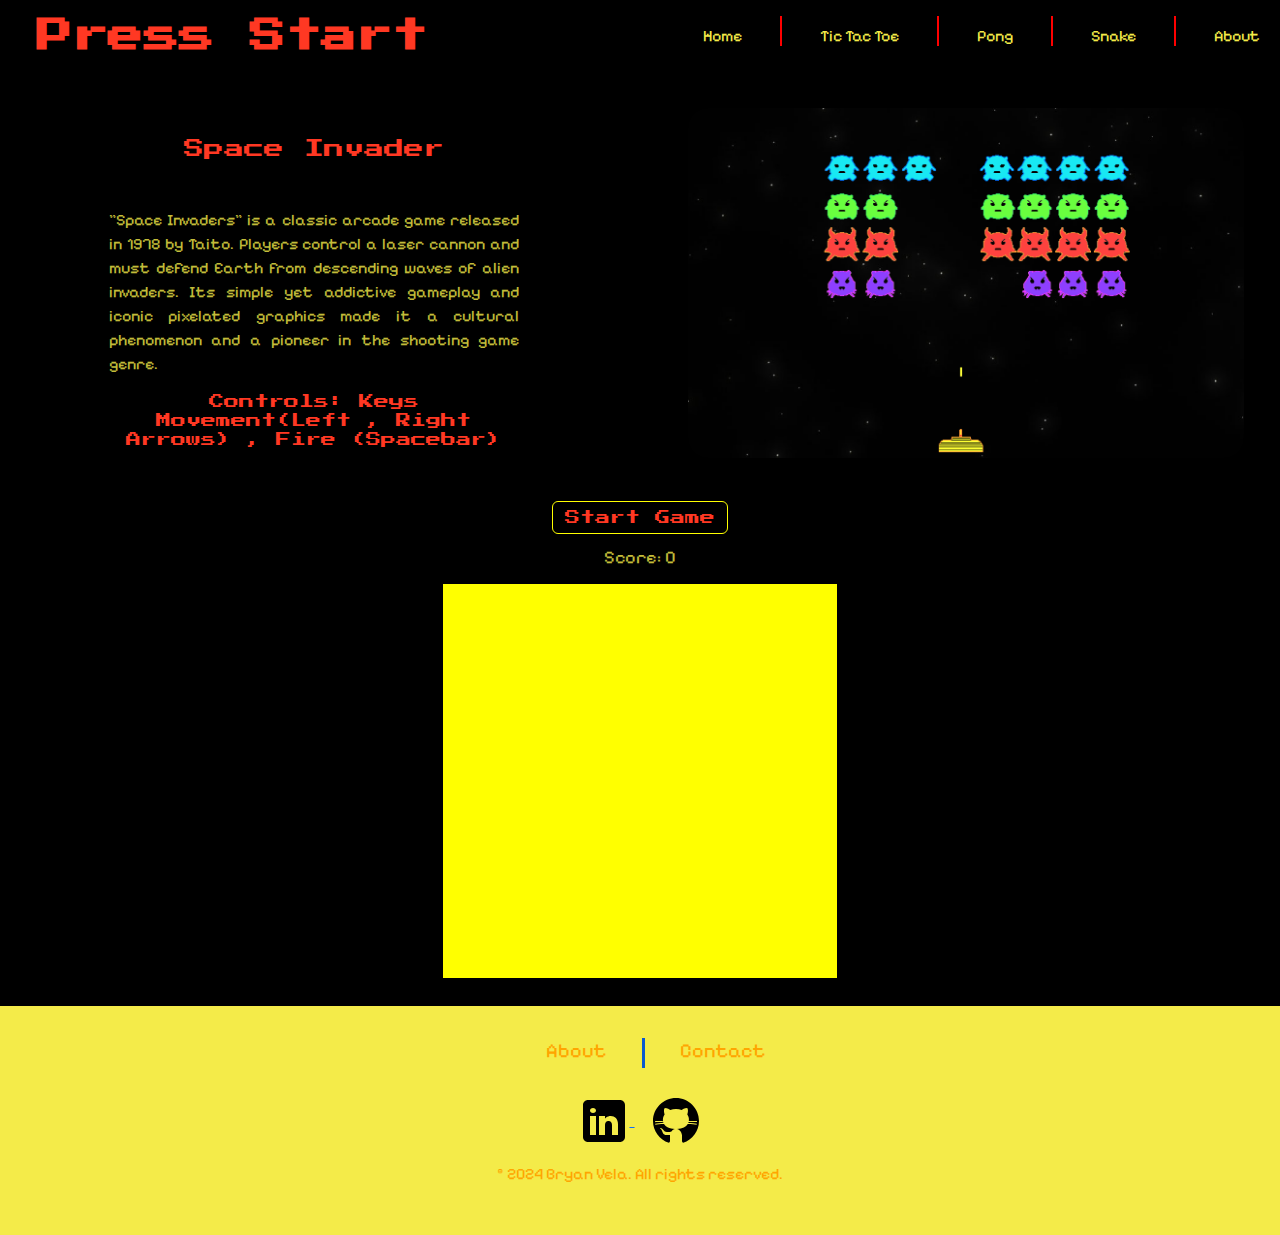
<file: pages/spaceinvaders.html>
<!DOCTYPE html>
<html lang="en">

<head>
    <meta charset="UTF-8">
    <meta name="viewport" content="width=device-width, initial-scale=1.0">
    <meta name="description" content="Classic Video Games Webpage">
    <meta name="keywords" content="Classic Games, Tic Tac Toe, Pong, Snake, Space Invaders">
    <meta name="author" content="Bryan Vela">
    <!-- BS 5.3  start -->
    <link href="https://cdn.jsdelivr.net/npm/bootstrap@5.3.3/dist/css/bootstrap.min.css" rel="stylesheet"
        integrity="sha384-QWTKZyjpPEjISv5WaRU9OFeRpok6YctnYmDr5pNlyT2bRjXh0JMhjY6hW+ALEwIH" crossorigin="anonymous">
    <!-- BS 5.3  end -->
    <link rel="stylesheet" href="../css/styles.css">
    <title>Press Start</title>
</head>

<body>
    <div>
        <!-- navbar inicia -->
        <nav class="navbar fixed-top navbar-expand-lg navbar-dark">
            <div class="container-fluid">
                <a class="navbar-brand minilogo" href="">Press Start</a>
                <button class="navbar-toggler" type="button" data-bs-toggle="collapse"
                    data-bs-target="#navbarNavAltMarkup" aria-controls="navbarNavAltMarkup" aria-expanded="false"
                    aria-label="Toggle navigation">
                    <span class="navbar-toggler-icon"></span>
                </button>
                <div class="justify-content-end collapse navbar-collapse" id="navbarNavAltMarkup">
                    <ul class="navbar-nav text-align-right">
                        <li class="nav-item"><a class="nav-link letter2" href="../index.html">Home</a></li>
                        <li class="line"></li>
                        <li class="nav-item"><a class="nav-link letter2" href="../pages\tictactoe.html">Tic Tac Toe</a>
                        </li>
                        <li class="line"></li>
                        <li class="nav-item"><a class="nav-link letter2" href="../pages/pong.html">Pong</a></li>
                        <li class="line"></li>
                        <li class="nav-item"><a class="nav-link letter2" href="../pages\snake.html">Snake</a></li>
                        <li class="line"></li>
                        <li class="nav-item"><a class="nav-link letter2" href="../pages\about.html">About</a></li>
                    </ul>
                </div>
            </div>
        </nav>
        <!-- nav bar end -->
        <div style="height: 100px;"></div>
        <main>
            <div class="row">
                <div class="col-sm-12 col-md-6 align-items-center">
                    <h2 class="title4 align-content-center">Space Invader</h2>
                    <div class="row">
                        <div class="col-sm-1 col-md-2"></div>
                        <p class="col-sm-10 col-md-8 title5">"Space Invaders" is a classic arcade game released in 1978 by Taito. Players control a laser cannon and must defend Earth from descending waves of alien invaders. Its simple yet addictive gameplay and iconic pixelated graphics made it a cultural phenomenon and a pioneer in the shooting game genre.
                        </p>
                        <div class="col-sm-1 col-md-2"></div>
                        <div class="col-sm-1 col-md-2"></div>
                        <p class="col-sm-10 col-md-8 titleControls">
                            Controls: Keys Movement(Left , Right Arrows) , Fire (Spacebar)
                        </p>
                        <div class="col-sm-1 col-md-2"></div>
                    </div>
                </div>
                <div class="col-sm-12 col-md-6  p-2">
                    <img class="d-block mx-auto img2 img-fluid" src="../assets/img/spaceinvaders.png"
                        alt="space invaders">
                </div>
            </div>
        </main>
        <div style="height: 25px;"></div>
        <div class="container-fluid">
            <div><button id="startButton" class="buttongame btn btn-outline-warning">Start Game</button>
                <span id="scoreDisplay">Score: 0</span>
            </div>
            <div class="canvas-container"> 
                <canvas id="gameCanvasSpace" width="400" height="400"></canvas>
                <script src="../js/spaceinvaders.js"></script>
            </div>
        </div>
        <div style="height: 25px;"></div>
        <!-- footer start -->
        <footer class="container-fluid">
            <nav class="col-12 link-bar-2">
                <ul>
                    <li><a href="../pages/about.html">About</a></li>
                    <li class="line2"></li>
                    <li><a href="mailto:bryanedinson1998@hotmail.com">Contact</a></li>
                </ul>
            </nav>
            <div class="col-12 p-0 text-center">
                <a class="pe-2" href="https://www.linkedin.com/in/bryanedinsonvelan/" target="_blank">
                    <svg xmlns="http://www.w3.org/2000/svg" x="0px" y="0px" width="50" height="50" viewBox="0 0 50 50">
                        <path
                            d="M41,4H9C6.24,4,4,6.24,4,9v32c0,2.76,2.24,5,5,5h32c2.76,0,5-2.24,5-5V9C46,6.24,43.76,4,41,4z M17,20v19h-6V20H17z M11,14.47c0-1.4,1.2-2.47,3-2.47s2.93,1.07,3,2.47c0,1.4-1.12,2.53-3,2.53C12.2,17,11,15.87,11,14.47z M39,39h-6c0,0,0-9.26,0-10 c0-2-1-4-3.5-4.04h-0.08C27,24.96,26,27.02,26,29c0,0.91,0,10,0,10h-6V20h6v2.56c0,0,1.93-2.56,5.81-2.56 c3.97,0,7.19,2.73,7.19,8.26V39z">
                        </path>
                    </svg>
                </a>
                <a class="ps-2" href="https://github.com/bryanvela98" target="_blank">
                    <svg xmlns="http://www.w3.org/2000/svg" x="0px" y="0px" width="50" height="50" viewBox="0 0 50 50">
                        <path
                            d="M17.791,46.836C18.502,46.53,19,45.823,19,45v-5.4c0-0.197,0.016-0.402,0.041-0.61C19.027,38.994,19.014,38.997,19,39 c0,0-3,0-3.6,0c-1.5,0-2.8-0.6-3.4-1.8c-0.7-1.3-1-3.5-2.8-4.7C8.9,32.3,9.1,32,9.7,32c0.6,0.1,1.9,0.9,2.7,2c0.9,1.1,1.8,2,3.4,2 c2.487,0,3.82-0.125,4.622-0.555C21.356,34.056,22.649,33,24,33v-0.025c-5.668-0.182-9.289-2.066-10.975-4.975 c-3.665,0.042-6.856,0.405-8.677,0.707c-0.058-0.327-0.108-0.656-0.151-0.987c1.797-0.296,4.843-0.647,8.345-0.714 c-0.112-0.276-0.209-0.559-0.291-0.849c-3.511-0.178-6.541-0.039-8.187,0.097c-0.02-0.332-0.047-0.663-0.051-0.999 c1.649-0.135,4.597-0.27,8.018-0.111c-0.079-0.5-0.13-1.011-0.13-1.543c0-1.7,0.6-3.5,1.7-5c-0.5-1.7-1.2-5.3,0.2-6.6 c2.7,0,4.6,1.3,5.5,2.1C21,13.4,22.9,13,25,13s4,0.4,5.6,1.1c0.9-0.8,2.8-2.1,5.5-2.1c1.5,1.4,0.7,5,0.2,6.6c1.1,1.5,1.7,3.2,1.6,5 c0,0.484-0.045,0.951-0.11,1.409c3.499-0.172,6.527-0.034,8.204,0.102c-0.002,0.337-0.033,0.666-0.051,0.999 c-1.671-0.138-4.775-0.28-8.359-0.089c-0.089,0.336-0.197,0.663-0.325,0.98c3.546,0.046,6.665,0.389,8.548,0.689 c-0.043,0.332-0.093,0.661-0.151,0.987c-1.912-0.306-5.171-0.664-8.879-0.682C35.112,30.873,31.557,32.75,26,32.969V33 c2.6,0,5,3.9,5,6.6V45c0,0.823,0.498,1.53,1.209,1.836C41.37,43.804,48,35.164,48,25C48,12.318,37.683,2,25,2S2,12.318,2,25 C2,35.164,8.63,43.804,17.791,46.836z">
                        </path>
                    </svg>
                </a>
            </div>
            <div class="col-12 align-items-center">
                <p class="col-12 align-items-center" style="font-family: Pixelify Sans; height:50px">© 2024
                    Bryan
                    Vela. All rights reserved.</p>
            </div>
        </footer>
        <!-- footer end -->
        <script src="https://cdn.jsdelivr.net/npm/bootstrap@5.3.3/dist/js/bootstrap.bundle.min.js"
            integrity="sha384-YvpcrYf0tY3lHB60NNkmXc5s9fDVZLESaAA55NDzOxhy9GkcIdslK1eN7N6jIeHz"
            crossorigin="anonymous"></script>
</body>

</html>
</file>
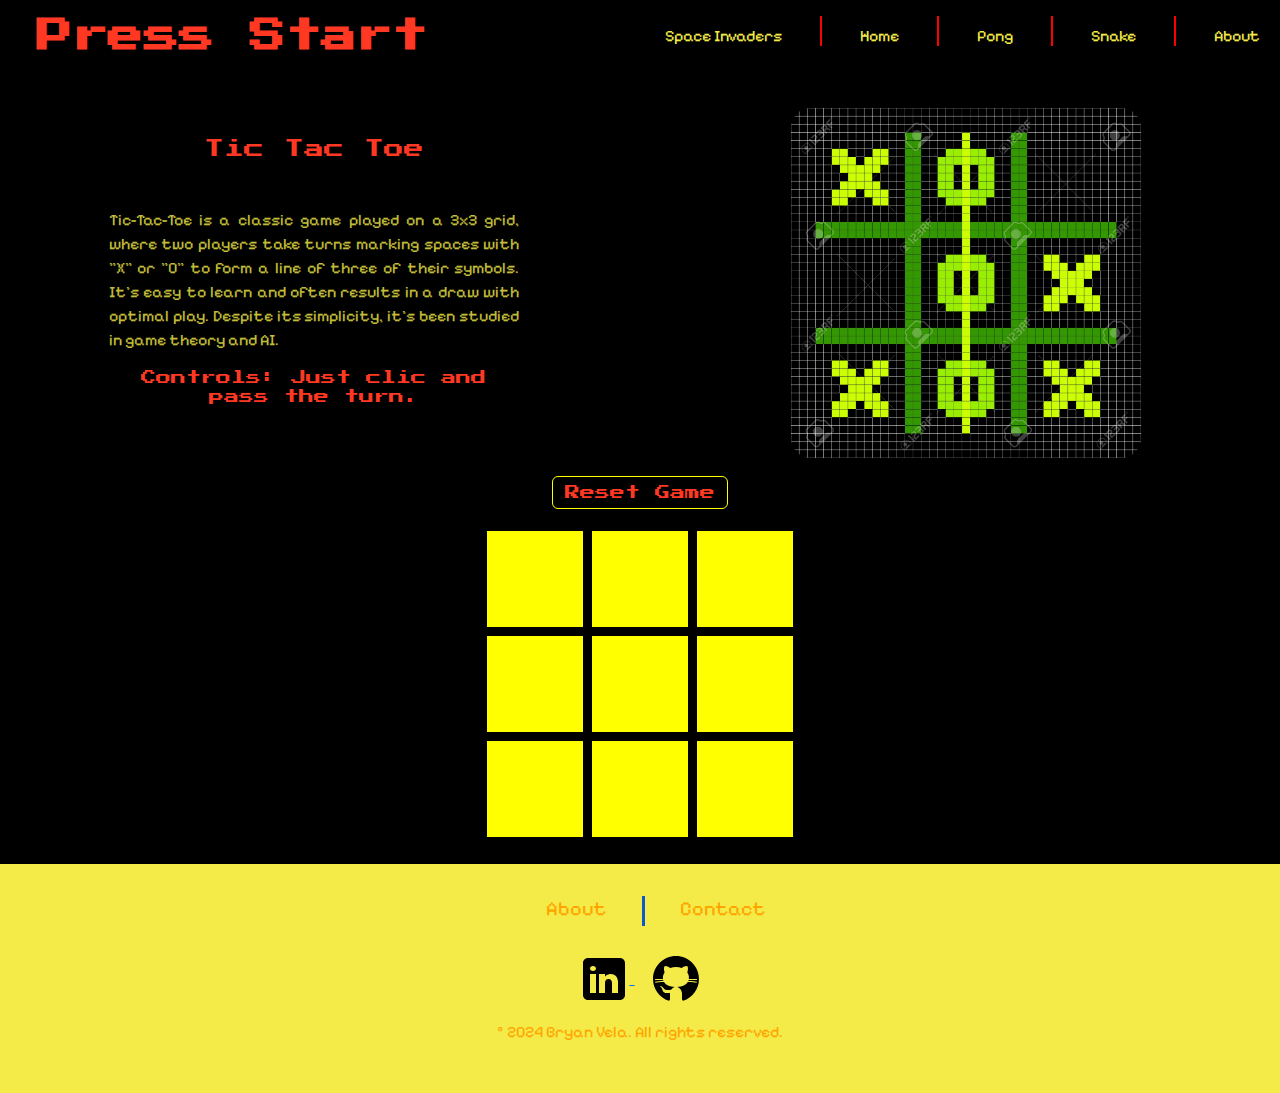
<file: pages/tictactoe.html>
<!DOCTYPE html>
<html lang="en">

<head>
    <meta charset="UTF-8">
    <meta name="viewport" content="width=device-width, initial-scale=1.0">
    <meta name="description" content="Classic Video Games Webpage">
    <meta name="keywords" content="Classic Games, Tic Tac Toe, Pong, Snake, Space Invaders">
    <meta name="author" content="Bryan Vela">
    <!-- BS 5.3  start -->
    <link href="https://cdn.jsdelivr.net/npm/bootstrap@5.3.3/dist/css/bootstrap.min.css" rel="stylesheet"
        integrity="sha384-QWTKZyjpPEjISv5WaRU9OFeRpok6YctnYmDr5pNlyT2bRjXh0JMhjY6hW+ALEwIH" crossorigin="anonymous">
    <!-- BS 5.3  end -->
    <link rel="stylesheet" href="../css/styles.css">
    <title>Press Start</title>
</head>

<body>
    <div>
        <!-- navbar inicia -->
        <nav class="navbar fixed-top navbar-expand-lg navbar-dark">
            <div class="container-fluid">
                <a class="navbar-brand minilogo" href="">Press Start</a>
                <button class="navbar-toggler" type="button" data-bs-toggle="collapse"
                    data-bs-target="#navbarNavAltMarkup" aria-controls="navbarNavAltMarkup" aria-expanded="false"
                    aria-label="Toggle navigation">
                    <span class="navbar-toggler-icon"></span>
                </button>
                <div class="justify-content-end collapse navbar-collapse" id="navbarNavAltMarkup">
                    <ul class="navbar-nav text-align-right">
                        <li class="nav-item"><a class="nav-link letter2" href="../pages\spaceinvaders.html">Space Invaders</a></li>
                        <li class="line"></li>
                        <li class="nav-item"><a class="nav-link letter2" href="../index.html">Home</a></li>
                        </li>
                        <li class="line"></li>
                        <li class="nav-item"><a class="nav-link letter2" href="../pages/pong.html">Pong</a></li>
                        <li class="line"></li>
                        <li class="nav-item"><a class="nav-link letter2" href="../pages\snake.html">Snake</a></li>
                        <li class="line"></li>
                        <li class="nav-item"><a class="nav-link letter2" href="../pages\about.html">About</a></li>
                    </ul>
                </div>
            </div>
        </nav>
        <!-- nav bar end -->
        <div style="height: 100px;"></div>
        <main>
            <div class="row">
                <div class="col-sm-12 col-md-6 align-items-center">
                    <h2 class="title4 align-content-center">Tic Tac Toe</h2>
                    <div class="row">
                        <div class="col-sm-1 col-md-2"></div>
                        <p class="col-sm-10 col-md-8 title5">Tic-Tac-Toe is a classic game played on a 3x3 grid, where two players take turns marking spaces with "X" or "O" to form a line of three of their symbols. It's easy to learn and often results in a draw with optimal play. Despite its simplicity, it's been studied in game theory and AI.
                        </p>
                        <div class="col-sm-1 col-md-2"></div>
                        <div class="col-sm-1 col-md-2"></div>
                        <p class="col-sm-10 col-md-8 titleControls">
                            Controls: Just clic and pass the turn.
                        </p>
                        <div class="col-sm-1 col-md-2"></div>
                    </div>
                </div>
                <div class="col-sm-12 col-md-6  p-2">
                    <img class="d-block mx-auto img2 img-fluid" src="../assets/img/tictactoe.jpg" alt="tictactoe">
                </div>
            </div>
        </main>
        <div class="container-fluid">
            <button id="resetButton" class="buttongame btn btn-outline-warning">Reset Game</button>
            <div id="board" class="board">
                <div class="cell" id="cell-0"></div>
                <div class="cell" id="cell-1"></div>
                <div class="cell" id="cell-2"></div>
                <div class="cell" id="cell-3"></div>
                <div class="cell" id="cell-4"></div>
                <div class="cell" id="cell-5"></div>
                <div class="cell" id="cell-6"></div>
                <div class="cell" id="cell-7"></div>
                <div class="cell" id="cell-8"></div>
            </div>
            <script src="../js/tictactoe.js"></script>
        </div>
        <div style="height: 25px;"></div>
        <!-- footer start -->
        <footer class="container-fluid">
            <nav class="col-12 link-bar-2">
                <ul>
                    <li><a href="../pages/about.html">About</a></li>
                    <li class="line2"></li>
                    <li><a href="mailto:bryanedinson1998@hotmail.com">Contact</a></li>
                </ul>
            </nav>
            <div class="col-12 p-0 text-center">
                <a class="pe-2" href="https://www.linkedin.com/in/bryanedinsonvelan/" target="_blank">
                    <svg xmlns="http://www.w3.org/2000/svg" x="0px" y="0px" width="50" height="50" viewBox="0 0 50 50">
                        <path
                            d="M41,4H9C6.24,4,4,6.24,4,9v32c0,2.76,2.24,5,5,5h32c2.76,0,5-2.24,5-5V9C46,6.24,43.76,4,41,4z M17,20v19h-6V20H17z M11,14.47c0-1.4,1.2-2.47,3-2.47s2.93,1.07,3,2.47c0,1.4-1.12,2.53-3,2.53C12.2,17,11,15.87,11,14.47z M39,39h-6c0,0,0-9.26,0-10 c0-2-1-4-3.5-4.04h-0.08C27,24.96,26,27.02,26,29c0,0.91,0,10,0,10h-6V20h6v2.56c0,0,1.93-2.56,5.81-2.56 c3.97,0,7.19,2.73,7.19,8.26V39z">
                        </path>
                    </svg>
                </a>
                <a class="ps-2" href="https://github.com/bryanvela98" target="_blank">
                    <svg xmlns="http://www.w3.org/2000/svg" x="0px" y="0px" width="50" height="50" viewBox="0 0 50 50">
                        <path
                            d="M17.791,46.836C18.502,46.53,19,45.823,19,45v-5.4c0-0.197,0.016-0.402,0.041-0.61C19.027,38.994,19.014,38.997,19,39 c0,0-3,0-3.6,0c-1.5,0-2.8-0.6-3.4-1.8c-0.7-1.3-1-3.5-2.8-4.7C8.9,32.3,9.1,32,9.7,32c0.6,0.1,1.9,0.9,2.7,2c0.9,1.1,1.8,2,3.4,2 c2.487,0,3.82-0.125,4.622-0.555C21.356,34.056,22.649,33,24,33v-0.025c-5.668-0.182-9.289-2.066-10.975-4.975 c-3.665,0.042-6.856,0.405-8.677,0.707c-0.058-0.327-0.108-0.656-0.151-0.987c1.797-0.296,4.843-0.647,8.345-0.714 c-0.112-0.276-0.209-0.559-0.291-0.849c-3.511-0.178-6.541-0.039-8.187,0.097c-0.02-0.332-0.047-0.663-0.051-0.999 c1.649-0.135,4.597-0.27,8.018-0.111c-0.079-0.5-0.13-1.011-0.13-1.543c0-1.7,0.6-3.5,1.7-5c-0.5-1.7-1.2-5.3,0.2-6.6 c2.7,0,4.6,1.3,5.5,2.1C21,13.4,22.9,13,25,13s4,0.4,5.6,1.1c0.9-0.8,2.8-2.1,5.5-2.1c1.5,1.4,0.7,5,0.2,6.6c1.1,1.5,1.7,3.2,1.6,5 c0,0.484-0.045,0.951-0.11,1.409c3.499-0.172,6.527-0.034,8.204,0.102c-0.002,0.337-0.033,0.666-0.051,0.999 c-1.671-0.138-4.775-0.28-8.359-0.089c-0.089,0.336-0.197,0.663-0.325,0.98c3.546,0.046,6.665,0.389,8.548,0.689 c-0.043,0.332-0.093,0.661-0.151,0.987c-1.912-0.306-5.171-0.664-8.879-0.682C35.112,30.873,31.557,32.75,26,32.969V33 c2.6,0,5,3.9,5,6.6V45c0,0.823,0.498,1.53,1.209,1.836C41.37,43.804,48,35.164,48,25C48,12.318,37.683,2,25,2S2,12.318,2,25 C2,35.164,8.63,43.804,17.791,46.836z">
                        </path>
                    </svg>
                </a>
            </div>
            <div class="col-12 align-items-center">
                <p class="col-12 align-items-center" style="font-family: Pixelify Sans; height:50px">© 2024
                    Bryan
                    Vela. All rights reserved.</p>
            </div>
        </footer>
        <!-- footer end -->
        <script src="https://cdn.jsdelivr.net/npm/bootstrap@5.3.3/dist/js/bootstrap.bundle.min.js"
            integrity="sha384-YvpcrYf0tY3lHB60NNkmXc5s9fDVZLESaAA55NDzOxhy9GkcIdslK1eN7N6jIeHz"
            crossorigin="anonymous"></script>
</body>

</html>
</file>
<file: css/styles.css>
@import url("https://fonts.googleapis.com/css2?family=Pixelify+Sans:wght@400..700&family=Press+Start+2P&display=swap");
.letter2 {
  text-decoration: none;
  color: #F4EB49;
  font-family: "Pixelify Sans";
  font-weight: 400;
  font-size: 16px;
}
.letter2:hover {
  color: #fa3301;
}

.line {
  content: "";
  display: inline-block;
  height: 30px;
  width: 2px;
  background-color: red;
  margin-left: 30px;
  margin-right: 30px;
  vertical-align: middle;
}

.logo-press {
  width: 50%;
}

.minilogo {
  color: #FF3823;
  font-family: "Press Start 2P";
  font-weight: bold;
  font-size: 36px;
  line-height: 1.28;
  letter-spacing: -0.5px;
  margin-left: 25px;
}

footer {
  bottom: 0;
  width: 100%;
  height: auto;
  padding: 30px 8px 8px 8px;
  background-color: #F4EB49;
}
footer * {
  background-color: inherit;
}

.link-bar-2 {
  width: 100%;
  height: 60px;
  text-align: center;
}
.link-bar-2 ul li {
  list-style: none;
  display: inline-block;
  font-family: "Pixelify Sans";
  font-weight: 400;
  font-size: 20px;
}
.link-bar-2 a {
  text-decoration: none;
  color: #FFA500;
}
.link-bar-2 a:hover {
  color: #fa3301;
}

.line2 {
  content: "";
  display: inline-block;
  height: 30px;
  width: 3px;
  background-color: #0C59CF;
  margin-left: 30px;
  margin-right: 30px;
  vertical-align: middle;
}

footer .container2 > div:last-child {
  width: 50%;
}
footer p {
  width: 300px;
  height: 67px;
  color: #FFA500;
  font-family: "Source Sans Pro";
  font-weight: 400;
  font-size: 16px;
  line-height: 1.6;
  text-align: center;
}
footer > div:last-child {
  display: flex;
  justify-content: center;
  padding-top: 15px;
}

.letter1 {
  color: #F4EB49;
  font-family: "Pixelify Sans";
  font-weight: bold;
  font-size: 36px;
  line-height: 1.44;
  text-align: center;
}

.picmod {
  height: 400px;
}

main {
  display: flex;
}

.title4 {
  width: 100%;
  height: 100px;
  color: #FF3823;
  font-family: "Press Start 2P";
  font-weight: 400;
  font-size: 20px;
  line-height: 1.28;
  text-align: center;
}

.title5 {
  opacity: 80%;
  color: #F4EB49;
  font-family: "Pixelify Sans";
  font-weight: 400;
  text-align: justify;
}

.titleControls {
  color: #FF3823;
  font-family: "Press Start 2P";
  font-size: 15px;
  line-height: 1.28;
  text-align: center;
}

.img2 {
  height: 350px;
  background: rgba(0, 0, 0, 0);
  border-radius: 20px 20px 20px 20px;
  transition: all 0.9s;
  /* animation */
}
.img2:hover {
  filter: grayscale(0%);
  transform: scale(1.1);
}

.font6 {
  width: 100%;
  color: #39FF14;
  font-family: "Press Start 2P";
  font-weight: 600;
  font-size: 36px;
  text-align: center;
}

.s2 > div:last-child {
  width: 100%;
  display: flex;
}

.title2 {
  width: 199px;
  height: 25px;
  color: #FFA500;
  font-family: "Press Start 2P";
  font-weight: 600;
  font-size: 18px;
  text-align: center;
  padding-top: 10px;
}

.title3 {
  width: 199px;
  height: 25px;
  color: #FF3823;
  font-family: "Press Start 2P";
  font-weight: 600;
  font-size: 18px;
  text-align: center;
  padding-top: 10px;
}

b {
  color: #FF3823;
  font-family: "Press Start 2P";
  font-size: 14px;
}

.paragrap1 {
  width: 200px;
  opacity: 80%;
  color: #D757F6;
  font-family: "Pixelify Sans";
  font-weight: bold;
  font-size: 18px;
  line-height: 1.42;
  padding-top: 10px;
  padding-bottom: 10px;
}

.paragrap2 {
  width: 200px;
  opacity: 80%;
  color: #FFA500;
  font-family: "Pixelify Sans";
  font-weight: bold;
  font-size: 18px;
  line-height: 1.42;
  padding-top: 10px;
}

.container2 > div:first-child {
  width: 40%;
  background-color: F4EB49;
}

#gameCanvasSnake {
  border: 1px solid black;
  background-color: yellow;
  width: 100%;
  /* Canvas fills its container horizontally */
  height: 100%;
  /* Canvas fills its container vertically */
  display: block;
  /* Ensure canvas is displayed as a block element */
}

#gameCanvasSpace {
  border: 1px solid black;
  background-color: yellow;
  width: 100%;
  /* Canvas fills its container horizontally */
  height: 100%;
  /* Canvas fills its container vertically */
  display: block;
  /* Ensure canvas is displayed as a block element */
}

#gameCanvasPong {
  border: 1px solid black;
  background-color: yellow;
  display: block;
  width: 100%;
  /* Canvas fills its container horizontally */
  height: 100%;
  /* Canvas fills its container vertically */
  display: block;
  /* Ensure canvas is displayed as a block element */
}

.canvas-container {
  width: 400px;
  /* Adjust as needed */
  height: 400px;
  /* Adjust as needed */
  margin: auto;
  /* Center the container */
  border: 2px solid black;
  /* Optional: Add border for visual clarity */
  overflow: hidden;
  /* Prevent canvas from overflowing its container */
}

.canvas-container-pong {
  width: 600px;
  /* Adjust as needed */
  height: 500px;
  /* Adjust as needed */
  margin: auto;
  /* Center the container */
  border: 2px solid black;
  /* Optional: Add border for visual clarity */
  overflow: hidden;
  /* Prevent canvas from overflowing its container */
}

#scoreDisplay {
  text-align: center;
  display: block;
  margin: 10px auto;
  opacity: 80%;
  color: #F4EB49;
  font-family: "Pixelify Sans";
  font-weight: 400;
  font-size: 18px;
}

.buttongame {
  display: block !important;
  margin: 10px auto !important;
  color: #FF3823 !important;
  font-family: "Press Start 2P" !important;
  font-weight: 400 !important;
  font-size: 15px !important;
  line-height: 1.28 !important;
  border-color: yellow !important;
}

.buttongame:hover {
  background-color: yellow !important;
}

.board {
  display: grid;
  grid-template-columns: repeat(3, 100px);
  grid-template-rows: repeat(3, 100px);
  gap: 5px;
  justify-content: center;
  padding-top: 10px;
}

.cell {
  width: 100px;
  height: 100px;
  background-color: yellow;
  border: 2px solid #000;
  display: flex;
  justify-content: center;
  align-items: center;
  font-size: 2em;
  cursor: pointer;
}

@media only screen and (max-width: 576px) {
  .title5 {
    padding-left: 50px;
    padding-right: 50px;
  }
}
@media only screen and (max-width: 576px) {
  .minilogo {
    font-size: 26px;
  }
}
@media only screen and (max-width: 576px) {
  .gamesize {
    width: 90%;
    height: 300px;
  }
}
* {
  margin: 0;
  padding: 0;
  box-sizing: border-box;
  background-color: black;
}

/*# sourceMappingURL=styles.css.map */
</file>
